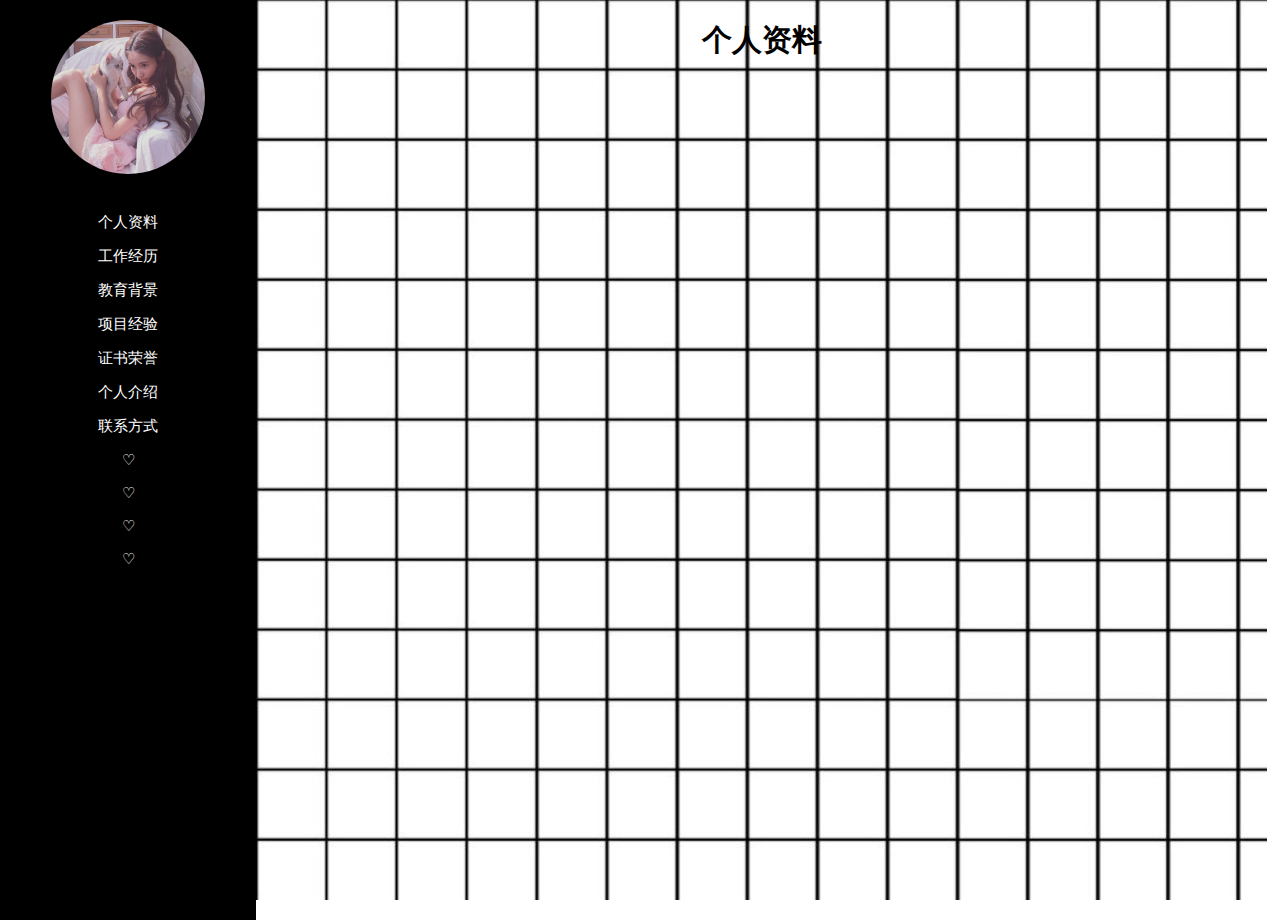
<file: introduce/index.html>
<!DOCTYPE html>
<html>
	<head>
		<meta charset="utf-8" />
		<meta name="viewport" content="width=device-width, user-scalable=no, initial-scale=1.0, maximum-scale=1.0, minimum-scale=1.0">
		<title>王玉玲的个人简历</title>
		
		<link rel="stylesheet" href="animate.css">
		<script src="jQuery-3.2.min.js"></script>
		<style>
			body{
				margin:0;padding:0;
			}
			.aling{
				width:100%;
				font-size:15px;
				
			}
			.conleft{
				width:20%;
				background:#000;
				color:#fff;
				float:left;
				text-align:center;
				padding-top:20px;
			}
			.conleft .con{
			}
			.conleft .con img{
			    width:60%;
				border-radius:90px;
			}
			
			.conleft .con nav{
				padding-top:20px;
			}
			.conleft .con a:hover{
				cursor:pointer;
			}
			.conright{
				width:79%;
				background:url('img/bg.png');
				overflow:hidden;
			}
			.toggle{
				display:none;
				width:80%;
				height:300px;
				border:3px solid #ccc;
				box-shadow: 10px 10px 5px rgba(148, 139, 139, 0.67);
			}
		</style>
	</head>
	<body>
		<div class="aling">
			<div class="conleft">
				<div class="con">
					<img src="./img/name.jpeg" alt="就是照片">
					<nav>
						<a><p>个人资料</p></a>
						<a><p>工作经历</p></a>
						<a><p>教育背景</p></a>
						<a><p>项目经验</p></a>
						<a><p>证书荣誉</p></a>
						<a><p>个人介绍</p></a>
						<a><p>联系方式</p></a>
						<a><p>♡</p></a>
						<a><p>♡</p></a>
						<a><p>♡</p></a>
						<a><p>♡</p></a>
					<nav>
				</div>
			</div>
			<div class="conright">
				<center>
					<h1 class="namer">个人资料</h1>
					<div class="toggle">
						
					</div>
				</center>
			</div>
		</div>
		<script>
			$(document).ready(function(){
				var height= $(window).height();
				$('.conleft,.conright').css('height',height);
				$('nav a p').mouseover(function(){
					$(this).addClass('animated pulse');
					$('.namer').html(this.innerHTML); 
					$('.toggle').css('display','block');
					
					function content(){
						var con={
							'个人资料':'姓     名：王玉玲 <br>性    别：女 <br>出生年月：1996/11/4 <br>毕业院校：海南热带海洋学院 <br>专    业：计算机科学与技术 <br>学    历：本科 <br>目前状况：应届毕业生',
							'工作经历':'博物馆讲解员  1.在学校博物馆负责接待参观领导及嘉宾<br> &nbsp;&nbsp;2.负责海捞瓷展厅的讲解工作<br><br>   家教老师   1.负责学生课后作业辅导<br> &nbsp&nbsp&nbsp&nbsp&nbsp&nbsp&nbsp&nbsp2.给学生作业练习讲解，巩固所学内容<br>3.讲解拓展课外知识',
							'教育背景':'主修课程&nbsp&nbsp&nbsp&nbspC语言程序设计、Java程序设计、.NET程序设计、数据结构、操作系统、数据库、计算机网络、算计系统结构、编译原理、web课程设计、单片机应用等',
							'项目经验':'项目内容：这是一款移动端购物APP，里面包含服装配饰、家用电器、手机数码、电脑办公等版块区域，以及秒杀和品牌活动等。本次项目负责首页、品牌活动和购物分类专栏页面设计。<br>Github:   http://github.com/alingsoul<br>学习主页： alingsoul.github.io',
							'证书荣誉':'&nbsp&nbsp&nbsp证书&nbsp&nbsp&nbsp&nbsp驾驶执照、大学英语四级、普通话等级证书、高级中学信息技术教师资格证<br>荣誉&nbsp&nbsp&nbsp&nbsp班级三好学生、优秀讲解员、优秀学生干部、志愿者',
							'个人介绍':'热爱编程，熟悉Ps、Flash软件，以及Word、Excel、PowerPoint等办公软件。会一些基础的HTML+css,自己仿照京东淘宝等做过一些移动端静态网页，了解jQuery，JavaScript以及boostrap。希望以后能往UI或前端方向发展成为一名优秀的前端工程师。',
							'联系方式':'手    机：177 8973 5675<br>邮    箱：alingsoul@foxmail.com<br>地    址：广州市',
							'other':'这个世界上大多数人，都在拼尽全力，用心经营自己的人生，小心走好每一步。<br>可是，想要去往罗马的人太多，条条大路太拥挤。<br>当有人问：“劳驾，请阁下指点通往地狱之路？”<br>听着是挺傻叉，却同时拥有毁灭般的迷人。',
						}
						return{
							con:con
						}
					}
					
					var con=content();

					switch(this.innerHTML){
						case '个人资料':
							$('<h3>'+con.con.个人资料+'</h3>',{class:'append'}).appendTo($('.toggle'))
							break;
						case '工作经历':
							$('<h3>'+con.con.工作经历+'</h3>',{class:'append'}).appendTo($('.toggle'));
							break;
						case '教育背景':
							$('<h3>'+con.con.教育背景+'</h3>',{class:'append'}).appendTo($('.toggle'));
							break;
						case '项目经验':
							$('<h3>'+con.con.项目经验+'</h3>',{class:'append'}).appendTo($('.toggle'));
							break;
						case '证书荣誉':
							$('<h3>'+con.con.证书荣誉+'</h3>',{class:'append'}).appendTo($('.toggle'));
							break;
						case '个人介绍':
							$('<h3>'+con.con.个人介绍+'</h3>',{class:'append'}).appendTo($('.toggle'));
							break;
						case '联系方式':
							$('<h3>'+con.con.联系方式+'</h3>',{class:'append'}).appendTo($('.toggle'));
							break;
						case '♡':
							$('<h3>'+con.con.other+'</h3>',{class:'append'}).appendTo($('.toggle'));
							break;
					}
					
				});

				$('nav a p').mouseout(function(){
					$(this).removeClass('animated pulse');
						 $(".toggle").empty();

				});
				
			})
		</script>
	</body>
</html>
</file>
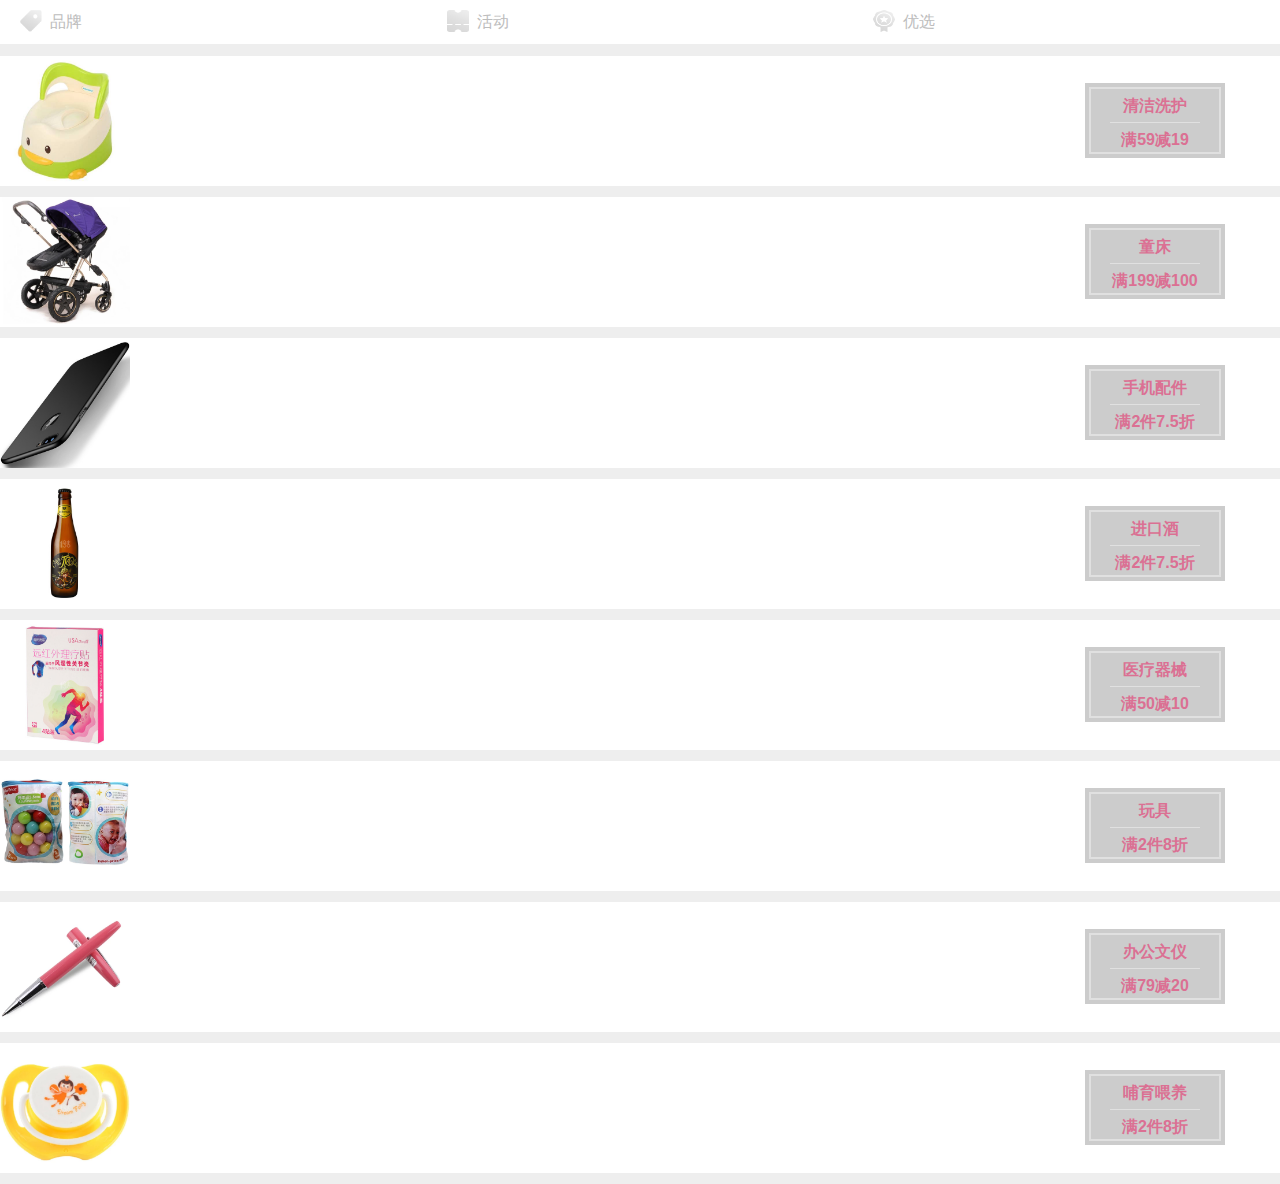
<file: 1号店/first shop/index.html>
<!DOCTYPE html>
<html lang="en">
<head>
    <meta charset="UTF-8">
    <meta name="viewport" content="width=device-width, user-scalable=no, initial-scale=1.0, maximum-scale=1.0, minimum-scale=1.0" />
    <title>贴心购</title>
    <link rel="stylesheet" type="text/css" href="css/reset.css" />
    <link rel="stylesheet" type="text/css" href="css/index.css" />
    <link rel="shortcut icon" href="favicon.ico" />
</head>
<body>
    <div class="page">
        <div class="con">
           <div class="brand-con">
              <p class="one" >品牌</p>
           </div>
           <div class="activity-con">
               <p class="two">活动</p>
           </div>
           <div class="best-con">
               <p class="three">优选</p>
           </div>
        </div>
        <div class="activitypage">
           <div class="box">
              <div class="left">
                <img src="images/1.jpg" alt="" >
              </div>
              <div class="right">
                <div class="large-goods"></div>
                <div class="content-con">
                    <div class="content">
                         <h2>清洁洗护</h2>
                         <div class="line"></div>
                         <div class="decreas">满59减19</div>
                    </div>
                </div>
              </div>
           </div>
            <div class="box">
                <div class="left">
                    <img src="images/2.webp" alt="" >
                </div>
                <div class="right">
                    <div class="large-goods"></div>
                    <div class="content-con">
                        <div class="content">
                            <h2>童床</h2>
                            <div class="line"></div>
                            <div class="decreas">满199减100</div>
                        </div>
                    </div>
                </div>
            </div>
            <div class="box">
                <div class="left">
                    <img src="images/3.webp" alt="" >
                </div>
                <div class="right">
                    <div class="large-goods"></div>
                    <div class="content-con">
                        <div class="content">
                            <h2>手机配件</h2>
                            <div class="line"></div>
                            <div class="decreas">满2件7.5折</div>
                        </div>
                    </div>
                </div>
            </div>
            <div class="box">
                <div class="left">
                    <img src="images/4.webp" alt="" >
                </div>
                <div class="right">
                    <div class="large-goods"></div>
                    <div class="content-con">
                        <div class="content">
                            <h2>进口酒</h2>
                            <div class="line"></div>
                            <div class="decreas">满2件7.5折</div>
                        </div>
                    </div>
                </div>
            </div>
            <div class="box">
                <div class="left">
                    <img src="images/5.webp" alt="" >
                </div>
                <div class="right">
                    <div class="large-goods"></div>
                    <div class="content-con">
                        <div class="content">
                            <h2>医疗器械</h2>
                            <div class="line"></div>
                            <div class="decreas">满50减10</div>
                        </div>
                    </div>
                </div>
            </div>
            <div class="box">
                <div class="left">
                    <img src="images/6.webp" alt="" >
                </div>
                <div class="right">
                    <div class="large-goods"></div>
                    <div class="content-con">
                        <div class="content">
                            <h2>玩具</h2>
                            <div class="line"></div>
                            <div class="decreas">满2件8折</div>
                        </div>
                    </div>
                </div>
            </div>
            <div class="box">
                <div class="left">
                    <img src="images/7.webp" alt="" >
                </div>
                <div class="right">
                    <div class="large-goods"></div>
                    <div class="content-con">
                        <div class="content">
                            <h2>办公文仪</h2>
                            <div class="line"></div>
                            <div class="decreas">满79减20</div>
                        </div>
                    </div>
                </div>
            </div>
            <div class="box">
                <div class="left">
                    <img src="images/8.webp" alt="" >
                </div>
                <div class="right">
                    <div class="large-goods"></div>
                    <div class="content-con">
                        <div class="content">
                            <h2>哺育喂养</h2>
                            <div class="line"></div>
                            <div class="decreas">满2件8折</div>
                        </div>
                    </div>
                </div>
            </div>
         </div>
    </div>
    <script type="text/javascript" >
        var one=document.querySelector(".one");
        var two=document.querySelector(".two");
        var three=document.querySelector(".three");
        var brand=document.querySelector(".brand-con");
        var activity=document.querySelector(".activity-con");
        var best=document.querySelector(".best-con");
        brand.onclick=function(){
            one.style.color='#ff4277';
            two.style.color='#bdbdbd';
            three.style.color='#bdbdbd';
           var dom=document.querySelector('.brand-con');
            var dom2=dom.querySelector( 'p::before');
            dom2.style.background="url(../images/1.1.png)";
        }
        activity.onclick=function(){
            two.style.color='#ff4277';
            one.style.color='#bdbdbd';
            three.style.color='#bdbdbd';
        }
        best.onclick=function(){
            three.style.color='#ff4277';
            one.style.color='#bdbdbd';
            two.style.color='#bdbdbd';
        }

    </script>
</body>
</html>
</file>
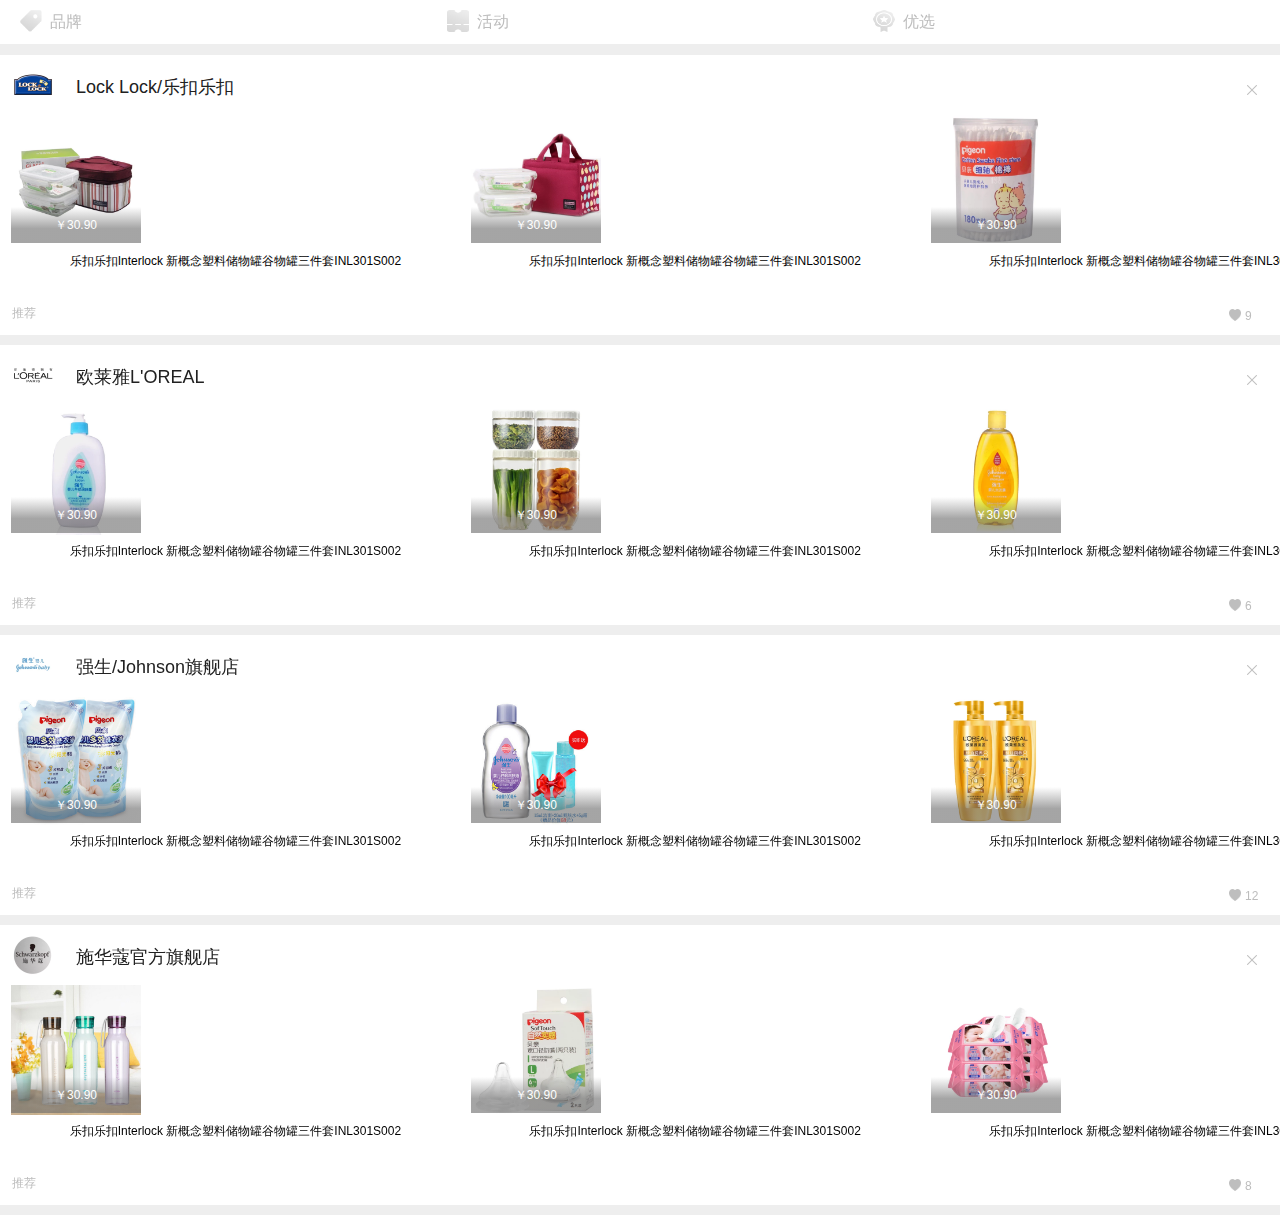
<file: 1号店/first shop/index1.html>
<!DOCTYPE html>
<html lang="en">
<head>
    <meta charset="UTF-8">
    <meta name="viewport" content="width=device-width, user-scalable=no, initial-scale=1.0, maximum-scale=1.0, minimum-scale=1.0" />
    <title>贴心购</title>
    <link rel="stylesheet" type="text/css" href="css/reset.css" />
    <link rel="stylesheet" type="text/css" href="css/index1.css" />
    <link rel="shortcut icon" href="favicon.ico" />
</head>
<body>
<div class="page">
    <div class="con">
        <div class="con-box">
            <div class="brand-con">
                <p class="one" >品牌</p>
            </div>
            <div class="activity-con">
                <p class="two">活动</p>
            </div>
            <div class="best-con">
                <p class="three">优选</p>
            </div>
        </div>

    </div>
    <div class="brand-box">
        <div class="brand-list">
            <div class="herder">
                <span class="avatar"><img src="images/b1.webp"></span>
                <span class="brand-name">Lock Lock/乐扣乐扣</span>
                <span class="brand-entry"><img src="images/cha.png"></span>
            </div>
            <div class="goods-con">
                 <ul class="goods-list">
                     <li class="goods-items">
                         <div class="goods-count">
                             <img src="images/a (1).webp">
                             <div class="goods-price"><span class="con-price">￥30.90</span></div>
                         </div>
                         <div class="goods-title">
                             乐扣乐扣Interlock 新概念塑料储物罐谷物罐三件套INL301S002
                         </div>
                     </li>
                     <li class="goods-items">
                         <div class="goods-count">
                             <img src="images/a (2).webp">
                             <div class="goods-price"><span class="con-price">￥30.90</span></div>
                         </div>
                         <div class="goods-title">
                             乐扣乐扣Interlock 新概念塑料储物罐谷物罐三件套INL301S002
                         </div>
                     </li>
                     <li class="goods-items">
                         <div class="goods-count">
                             <img src="images/a (3).webp">
                             <div class="goods-price"><span class="con-price">￥30.90</span></div>
                         </div>
                         <div class="goods-title">
                             乐扣乐扣Interlock 新概念塑料储物罐谷物罐三件套INL301S002
                         </div>
                     </li>
                     <li class="goods-items">
                         <div class="goods-count">
                             <img src="images/a (4).webp">
                             <div class="goods-price"><span class="con-price">￥30.90</span></div>
                         </div>
                         <div class="goods-title">
                             乐扣乐扣Interlock 新概念塑料储物罐谷物罐三件套INL301S002
                         </div>
                     </li>
                     <li class="goods-items">
                         <div class="goods-count">
                             <img src="images/a (5).webp">
                             <div class="goods-price"><span class="con-price">￥30.90</span></div>
                         </div>
                         <div class="goods-title">
                             乐扣乐扣Interlock 新概念塑料储物罐谷物罐三件套INL301S002
                         </div>
                     </li>
                     <li class="goods-items">
                         <div class="goods-count">
                             <img src="images/a (6).webp">
                             <div class="goods-price"><span class="con-price">￥30.90</span></div>
                         </div>
                         <div class=" ">
                             乐扣乐扣Interlock 新概念塑料储物罐谷物罐三件套INL301S002
                         </div>
                     </li>
                 </ul>
            </div>
            <div class="footer">
                <span class="recoment">推荐</span>
                <span class="love">9</span>
            </div>
        </div>
        <div class="brand-list">
            <div class="herder">
                <span class="avatar"><img src="images/b2.webp"></span>
                <span class="brand-name">欧莱雅L'OREAL</span>
                <span class="brand-entry"><img src="images/cha.png"></span>
            </div>
            <div class="goods-con">
                <ul class="goods-list">
                    <li class="goods-items">
                        <div class="goods-count">
                            <img src="images/a (7).webp">
                            <div class="goods-price"><span class="con-price">￥30.90</span></div>
                        </div>
                        <div class="goods-title">
                            乐扣乐扣Interlock 新概念塑料储物罐谷物罐三件套INL301S002
                        </div>
                    </li>
                    <li class="goods-items">
                        <div class="goods-count">
                            <img src="images/a (8).webp">
                            <div class="goods-price"><span class="con-price">￥30.90</span></div>
                        </div>
                        <div class="goods-title">
                            乐扣乐扣Interlock 新概念塑料储物罐谷物罐三件套INL301S002
                        </div>
                    </li>
                    <li class="goods-items">
                        <div class="goods-count">
                            <img src="images/a (9).webp">
                            <div class="goods-price"><span class="con-price">￥30.90</span></div>
                        </div>
                        <div class="goods-title">
                            乐扣乐扣Interlock 新概念塑料储物罐谷物罐三件套INL301S002
                        </div>
                    </li>
                    <li class="goods-items">
                        <div class="goods-count">
                            <img src="images/a (10).webp">
                            <div class="goods-price"><span class="con-price">￥30.90</span></div>
                        </div>
                        <div class="goods-title">
                            乐扣乐扣Interlock 新概念塑料储物罐谷物罐三件套INL301S002
                        </div>
                    </li>
                    <li class="goods-items">
                        <div class="goods-count">
                            <img src="images/a (11).webp">
                            <div class="goods-price"><span class="con-price">￥30.90</span></div>
                        </div>
                        <div class="goods-title">
                            乐扣乐扣Interlock 新概念塑料储物罐谷物罐三件套INL301S002
                        </div>
                    </li>
                    <li class="goods-items">
                        <div class="goods-count">
                            <img src="images/a (12).webp">
                            <div class="goods-price"><span class="con-price">￥30.90</span></div>
                        </div>
                        <div class=" ">
                            乐扣乐扣Interlock 新概念塑料储物罐谷物罐三件套INL301S002
                        </div>
                    </li>
                </ul>
            </div>
            <div class="footer">
                <span class="recoment">推荐</span>
                <span class="love">6</span>
            </div>
        </div>
        <div class="brand-list">
            <div class="herder">
                <span class="avatar"><img src="images/b3.webp"></span>
                <span class="brand-name">强生/Johnson旗舰店</span>
                <span class="brand-entry"><img src="images/cha.png"></span>
            </div>
            <div class="goods-con">
                <ul class="goods-list">
                    <li class="goods-items">
                        <div class="goods-count">
                            <img src="images/a (13).webp">
                            <div class="goods-price"><span class="con-price">￥30.90</span></div>
                        </div>
                        <div class="goods-title">
                            乐扣乐扣Interlock 新概念塑料储物罐谷物罐三件套INL301S002
                        </div>
                    </li>
                    <li class="goods-items">
                        <div class="goods-count">
                            <img src="images/a (14).webp">
                            <div class="goods-price"><span class="con-price">￥30.90</span></div>
                        </div>
                        <div class="goods-title">
                            乐扣乐扣Interlock 新概念塑料储物罐谷物罐三件套INL301S002
                        </div>
                    </li>
                    <li class="goods-items">
                        <div class="goods-count">
                            <img src="images/a (15).webp">
                            <div class="goods-price"><span class="con-price">￥30.90</span></div>
                        </div>
                        <div class="goods-title">
                            乐扣乐扣Interlock 新概念塑料储物罐谷物罐三件套INL301S002
                        </div>
                    </li>
                    <li class="goods-items">
                        <div class="goods-count">
                            <img src="images/a (16).webp">
                            <div class="goods-price"><span class="con-price">￥30.90</span></div>
                        </div>
                        <div class="goods-title">
                            乐扣乐扣Interlock 新概念塑料储物罐谷物罐三件套INL301S002
                        </div>
                    </li>
                    <li class="goods-items">
                        <div class="goods-count">
                            <img src="images/a (17).webp">
                            <div class="goods-price"><span class="con-price">￥30.90</span></div>
                        </div>
                        <div class="goods-title">
                            乐扣乐扣Interlock 新概念塑料储物罐谷物罐三件套INL301S002
                        </div>
                    </li>
                    <li class="goods-items">
                        <div class="goods-count">
                            <img src="images/a (18).webp">
                            <div class="goods-price"><span class="con-price">￥30.90</span></div>
                        </div>
                        <div class=" ">
                            乐扣乐扣Interlock 新概念塑料储物罐谷物罐三件套INL301S002
                        </div>
                    </li>
                </ul>
            </div>
            <div class="footer">
                <span class="recoment">推荐</span>
                <span class="love">12</span>
            </div>
        </div>
        <div class="brand-list">
            <div class="herder">
                <span class="avatar"><img src="images/b4.webp"></span>
                <span class="brand-name">施华蔻官方旗舰店</span>
                <span class="brand-entry"><img src="images/cha.png"></span>
            </div>
            <div class="goods-con">
                <ul class="goods-list">
                    <li class="goods-items">
                        <div class="goods-count">
                            <img src="images/a (19).webp">
                            <div class="goods-price"><span class="con-price">￥30.90</span></div>
                        </div>
                        <div class="goods-title">
                            乐扣乐扣Interlock 新概念塑料储物罐谷物罐三件套INL301S002
                        </div>
                    </li>
                    <li class="goods-items">
                        <div class="goods-count">
                            <img src="images/a (20).webp">
                            <div class="goods-price"><span class="con-price">￥30.90</span></div>
                        </div>
                        <div class="goods-title">
                            乐扣乐扣Interlock 新概念塑料储物罐谷物罐三件套INL301S002
                        </div>
                    </li>
                    <li class="goods-items">
                        <div class="goods-count">
                            <img src="images/a (21).webp">
                            <div class="goods-price"><span class="con-price">￥30.90</span></div>
                        </div>
                        <div class="goods-title">
                            乐扣乐扣Interlock 新概念塑料储物罐谷物罐三件套INL301S002
                        </div>
                    </li>
                    <li class="goods-items">
                        <div class="goods-count">
                            <img src="images/a (22).webp">
                            <div class="goods-price"><span class="con-price">￥30.90</span></div>
                        </div>
                        <div class="goods-title">
                            乐扣乐扣Interlock 新概念塑料储物罐谷物罐三件套INL301S002
                        </div>
                    </li>
                    <li class="goods-items">
                        <div class="goods-count">
                            <img src="images/a (23).webp">
                            <div class="goods-price"><span class="con-price">￥30.90</span></div>
                        </div>
                        <div class="goods-title">
                            乐扣乐扣Interlock 新概念塑料储物罐谷物罐三件套INL301S002
                        </div>
                    </li>
                    <li class="goods-items">
                        <div class="goods-count">
                            <img src="images/a (23).webp">
                            <div class="goods-price"><span class="con-price">￥30.90</span></div>
                        </div>
                        <div class=" ">
                            乐扣乐扣Interlock 新概念塑料储物罐谷物罐三件套INL301S002
                        </div>
                    </li>
                </ul>
            </div>
            <div class="footer">
                <span class="recoment">推荐</span>
                <span class="love">8</span>
            </div>
        </div>
    </div>
</div>
<script type="text/javascript" >
    var one=document.querySelector(".one");
    var two=document.querySelector(".two");
    var three=document.querySelector(".three");
    var brand=document.querySelector(".brand-con");
    var activity=document.querySelector(".activity-con");
    var best=document.querySelector(".best-con");
    brand.onclick=function(){
        one.style.color='#ff4277';
        two.style.color='#bdbdbd';
        three.style.color='#bdbdbd';
        var dom=document.querySelector('.brand-con');
        var dom2=dom.querySelector( 'p::before');
        dom2.style.background="url(../images/1.1.png)";
    }
    activity.onclick=function(){
        two.style.color='#ff4277';
        one.style.color='#bdbdbd';
        three.style.color='#bdbdbd';
    }
    best.onclick=function(){
        three.style.color='#ff4277';
        one.style.color='#bdbdbd';
        two.style.color='#bdbdbd';
    }

</script>
</body>
</html>
</file>
<file: 1号店/first shop/css/index.css>
body{
    background: #eeeeee;
    width:100%;
}
.page{
    width:100%;
}
.page .con{
    width:100%;
    height:44px;
    background:#fff;
    position:fixed;
    top:0px;
    z-index:1;
}
.brand-con{
   height:44px;
    width:33.33%;
    padding-left: 50px;
    float:left;
   position:relative;
   line-height:44px;

}
.activity-con{
    height:44px;
    width:33.33%;
    float:left;
    padding-left: 50px;
    position:relative;
    line-height:44px;
}
.best-con{
    height:44px;
    width:33.33%;
    padding-left: 50px;
    float:left;
    position:relative;
    line-height:44px;
}
.brand-con p::before{
    content:"";
    width: 35px;
    height:31px;
    background:url('../images/1.png');
    position:absolute;
    top:10px;
    left:20px;
    background-size:22px 22px;
    background-repeat:no-repeat;
}
.activity-con p::before{
    content:"";
    width: 35px;
    height:31px;
    background:url('../images/2.png');
    position:absolute;
    top:10px;
    left:20px;
    background-size:22px 22px;
    background-repeat:no-repeat;
}
.best-con p::before{
    content:"";
    width: 35px;
    height:31px;
    background:url('../images/3.png');
    position:absolute;
    top:10px;
    left:20px;
    background-size:22px 22px;
    background-repeat:no-repeat;
}
.brand-con p{
    font-size:16px;
    color:#bdbdbd;
}
.best-con p{
    font-size:16px;
    color:#bdbdbd;
}
.activity-con p{
    font-size:16px;
    color:#bdbdbd;
}
.page .activitypage{
    position:absolute;
    top:45px;
    width:100%;
}
.page .activitypage .box{
    width: 100%;
    height: 130px;
    margin:11px auto;
    overflow:hidden;
    background:#fff;
}
.page .activitypage .box .left{
    width:130px;
    height:130px;
    overflow:hidden;
    float:left;
}
.page .activitypage .box .left img{
    width:100%;
    height:auto;
    border:none;
}
.page .activitypage .box .right{
    width:225px;
    height:100%;
    color:palevioletred;
    position:relative;
    float:right;
}
 .box .right .content-con{
     position:absolute;
     top:27px;
     left:30px;
    width:140px;
    heigh:75px;
    padding:4px;
     margin:0px auto;

    background-color:#ccc;
}
 .box .right .content-con .content{
    width:132px;
    height:67px;
     margin:0px auto;
    border:2px solid #e0e0e0;
}
.box .right .content-con .content h2{
    margin:0px auto;
    font-size:16px;
    heigth:33px;
    font-weight:700;
     text-align:center;
     line-height:33px;
}
.box .right .content-con .content .line{
    width:90px;
    height:0px;
    margin:0px auto;
    border-bottom:1px solid #e0e0e0;
}
.box .right .content-con .content .decreas{
    font-size:16px;
    heigth:33px;
    font-weight:700;
    text-align:center;
    line-height:33px;
}
</file>
<file: 1号店/first shop/css/index1.css>
body{
    background: #eeeeee;
    width:100%;
    font-size:12px;
}
.page{
    width:100%;
}
.page .con{
    width:100%;
    height:44px;
    background:#fff;
    position:fixed;
    top:0px;
}
.con-box{
    position:fixed;
    width:100%;
    height:100%;
    overflow:hidden;
}
.brand-con{
    height:44px;
    width:33.33%;
    padding-left: 50px;
    float:left;
    position:relative;
    line-height:44px;

}
.activity-con{
    height:44px;
    width:33.33%;
    float:left;
    padding-left: 50px;
    position:relative;
    line-height:44px;
}
.best-con{
    height:44px;
    width:33.33%;
    padding-left: 50px;
    float:left;
    position:relative;
    line-height:44px;
}
.brand-con p::before{
    content:"";
    width: 35px;
    height:31px;
    background:url('../images/1.png');
    position:absolute;
    top:10px;
    left:20px;
    background-size:22px 22px;
    background-repeat:no-repeat;
}
.activity-con p::before{
    content:"";
    width: 35px;
    height:31px;
    background:url('../images/2.png');
    position:absolute;
    top:10px;
    left:20px;
    background-size:22px 22px;
    background-repeat:no-repeat;
}
.best-con p::before{
    content:"";
    width: 35px;
    height:31px;
    background:url('../images/3.png');
    position:absolute;
    top:10px;
    left:20px;
    background-size:22px 22px;
    background-repeat:no-repeat;
}
.brand-con p{
    font-size:16px;
    color:#bdbdbd;
}
.best-con p{
    font-size:16px;
    color:#bdbdbd;
}
.activity-con p{
    font-size:16px;
    color:#bdbdbd;
}
.brand-box{
    width:100%;
    overflow:hidden;
    position:absolute;
    top:45px;
}
.brand-box .brand-list{
    height:280px;
    width:100%;
    background-color: #fff;
    margin:10px 0px;
}
.brand-box .brand-list .herder{
    height:60px;
    width:100%;
    padding: 10px 0px 10px 13px;
    position:relative;
}
.brand-box .brand-list .herder .avatar{
    height:40px;
    width:40px;
    position:absolute;
    top:10px;
    left:13px;

}
.brand-box .brand-list .herder .avatar img{
    width:100%;
    height:auto;
}
.brand-box .brand-list .herder .brand-name{
    height:20px;
    margin-left:26px;
    color:#212121;
    font-size:18px;
    position:absolute;
    left:50px;
    top:22px;
    line-height:20px;
}
.brand-box .brand-list .herder .brand-entry{
    height:30px;
    width:30px;
    padding:10px;
    position:absolute;
    top:20px;
    right:13px;
}
.brand-box .brand-list .herder .brand-entry img{
    width:10px;
    height:10px;
    position:absolute;
    left:10px;
    top:10px;
    backgroung-size:10px;
}
.goods-con{
    height:180px;
    width:100%;
    overflow-x: auto;
    overflow-y: hidden;
}
.goods-con .goods-list{
   height:180px;
    width:220%;
    padding-left:11px;
    overflow:hidden;
}
.goods-con .goods-list .goods-items{
    width:16%;
    height:171px;
    margin-right:11px;
    border-radius: .15625rem;
    list-style:none;
    float:left;
}
.goods-con .goods-list .goods-items .goods-count{
    width:130px;
    height:130px;
    border-radius:10px;
    background-color: #ededed;
    background-size: 100%;
    position: relative;
}
.goods-con .goods-list .goods-items .goods-count img{
    width:100%;
    height:100%;
    position:absolute;
}
.goods-con .goods-list .goods-items .goods-count .goods-price{
    width:100%;
    height:36px;
    padding:10px 0px;
    color:#fff;
    text-align:center;
    position:absolute;
    background: linear-gradient(0deg,hsla(0,0%,41%,.6) 40%,hsla(0,0%,41%,0));
    top:92px;
}
.goods-con .goods-list .goods-items .goods-title{
    height:35px;
    margin-top:8px;
    text-align: center;
    text-overflow: ellipsis;
}
.brand-list .footer{
    height:60px;
    padding:10px 12px;
    color: #bdbdbd;
    position:relative;
}
.brand-list .footer .love{
    height:14px;
    width:25px;
    color: #bdbdbd;
    position:absolute;
    right:10px;
    top:14px;
}
.brand-list .footer .love::before{
    content:"";
    width: 35px;
    height:31px;
    background:url('../images/xin.png');
    position:absolute;
    top:0px;
    left:-16px;
    background-size:12px 12px;
    background-repeat:no-repeat;
}
</file>
